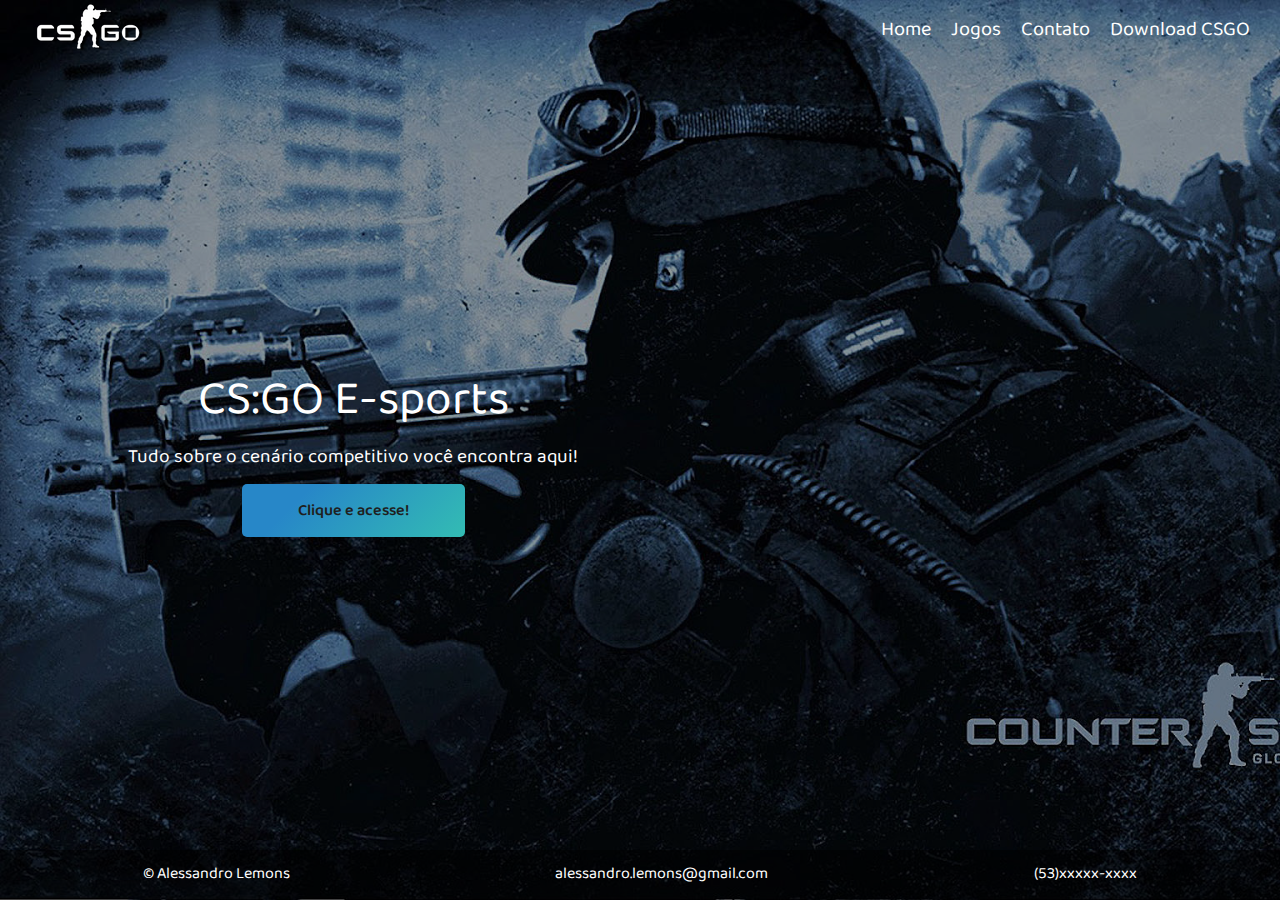
<file: index.html>
<!DOCTYPE html>
<html lang="pt-BR">

<head>
    <meta charset="UTF-8">
    <meta name="description" content="Informações sobre o cenário competitivo de Counter Strike: Global Offensive">
    <meta name="author" content="Alessandro Lemons CSTSI - IFSul Campus Pelotas">
    <meta name="keywords" content="csgo, e-sports, classificacao, jogos, steam">
    <link rel="stylesheet" href="./css/style.css">
    <link rel="shortcut icon" href="./img/favicon/favicon-32x32.png">
    <title>CS:GO e-sports</title>
</head>

<body>

    <header>
        <div class="logo">
            <a href="./index.html"><img src="./img/cs-go.png" alt=""></a>
        </div>

        <div class="header-nav">
            <nav>
                <ul>
                    <li><a href="https://store.steampowered.com/app/730/CounterStrike_Global_Offensive/">Download CSGO</a></li>
                    <li><a href="./contact.html">Contato</a></li>
                    <li><a href="./nextgame.html">Jogos</a></li>
                    <li><a href="./index.html">Home</a></li>
                </ul>
            </nav>
        </div>
    </header>

    <div class="index-background"></div>

    <article class="text">
        <h1>CS:GO E-sports</h1>
        <p>Tudo sobre o cenário competitivo você encontra aqui!</p>
        <a href="./nextgame.html" class="main-btn">Clique e acesse!</a>
    </article>

    <footer>
        <span> &copy; Alessandro Lemons</span>
        <span>alessandro.lemons@gmail.com</span>
        <span>(53)xxxxx-xxxx</span>
    </footer>

</body>

</html>
</file>
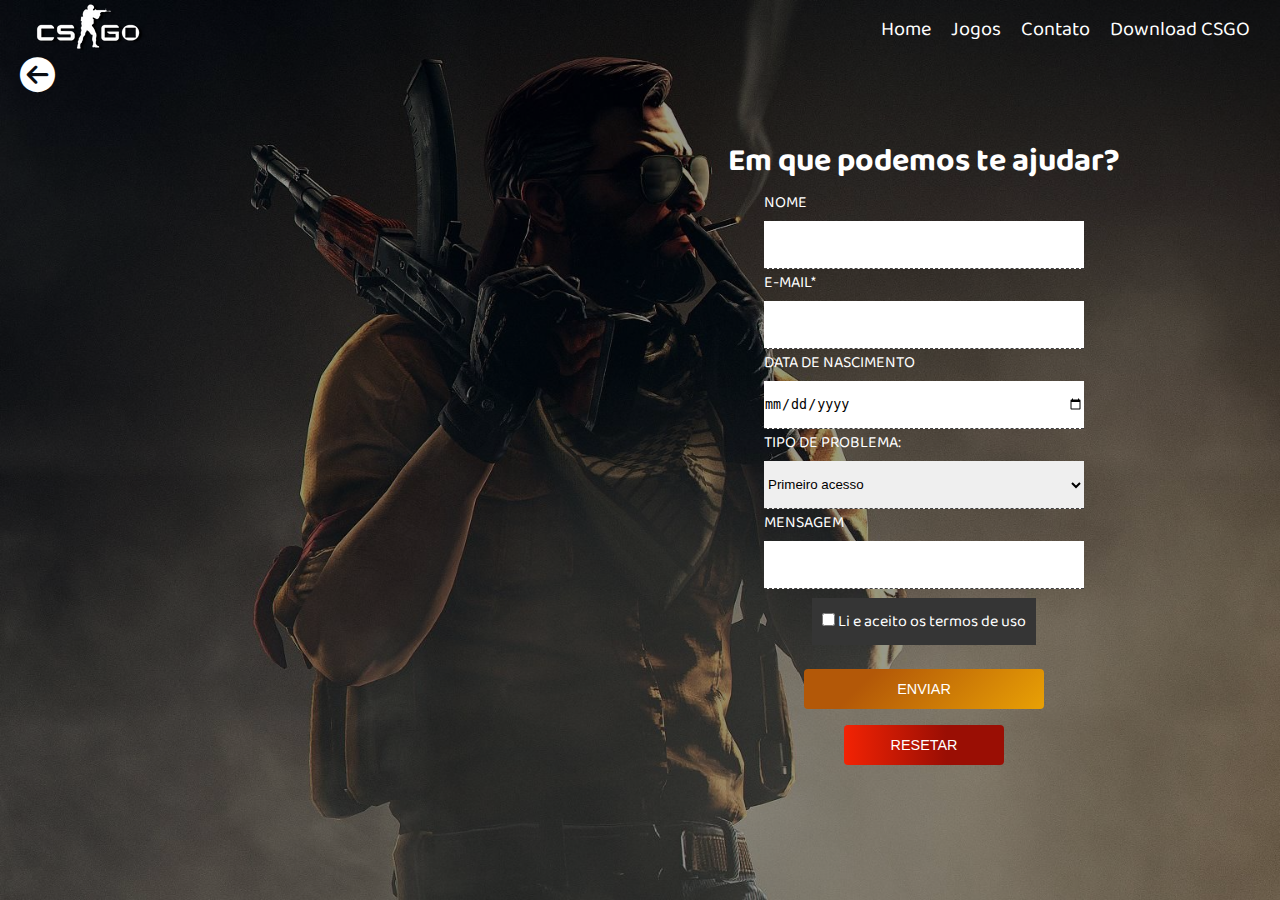
<file: contact.html>
<!DOCTYPE html>
<html lang="pt-BR">

<head>
    <meta charset="UTF-8">
    <meta name="description" content="Informações sobre o cenário competitivo de Counter Strike: Global Offensive">
    <meta name="author" content="Alessandro Lemons CSTSI - IFSul Campus Pelotas">
    <meta name="keywords" content="csgo, e-sports, classificacao, jogos, steam">
    <link rel="stylesheet" href="./css/style.css">
    <link rel="shortcut icon" href="./img/favicon/favicon-32x32.png">
    <title>Contate-me</title>

</head>

<body>

    <header>
        <div class="logo">
            <a href="./index.html"><img src="/img/cs-go.png" alt=""></a>
        </div>

        <div class="header-nav">
            <nav>
                <ul>
                    <li><a href="https://store.steampowered.com/app/730/CounterStrike_Global_Offensive/">Download
                            CSGO</a></li>
                    <li><a href="./contact.html">Contato</a></li>
                    <li><a href="./nextgame.html">Jogos</a></li>
                    <li><a href="./index.html">Home</a></li>
                </ul>
            </nav>
        </div>
    </header>

    <div class="contact-background"></div>
    <a href="./index.html" class="index_btn"><i class="fa-solid fa-circle-arrow-left"></i></a>

    <div class="contact-wrapper">
        <div class="contato">
            <h1>Em que podemos te ajudar?</h1>

            <form>
                <div class="input-group">
                    <input type="text" class="field" id="nome">
                    <label for="nome" class="field-label">Nome</label>
                </div>

                <div class="input-group">
                    <input type="text" class="field" id="email">
                    <label for="email" class="field-label">E-mail*</label>
                </div>

                <div class="input-group">
                    <input type="date" class="field" id="datanasc">
                    <label for="datanasc" class="field-label">Data de Nascimento</label>
                </div>

                <div class="input-group">
                    <label for="problem" class="field-label">Tipo de problema:</label>
                    <select id="problem" class="field">
                        <option value="#">Primeiro acesso</option>
                        <option value="#">Problemas ao logar</option>
                        <option value="#">Outro</option>
                    </select>
                </div>

                <div class="input-group">
                    <label for="mensagem" class="field-label">Mensagem</label>
                    <textarea id="mensagem" class="field" maxlength="2000"> </textarea>
                </div>

                <div class="accept-terms">
                    <input type="checkbox" id="termos" name="termos">
                    <label for="termos">Li e aceito os termos de uso</label>
                </div>

                <button type="submit" id="submit">Enviar</button>
                <div class="reset-form">
                    <button type="reset" id="reset">Resetar</button>
                </div>
            </form>

        </div>
    </div>

</body>

</html>
</file>
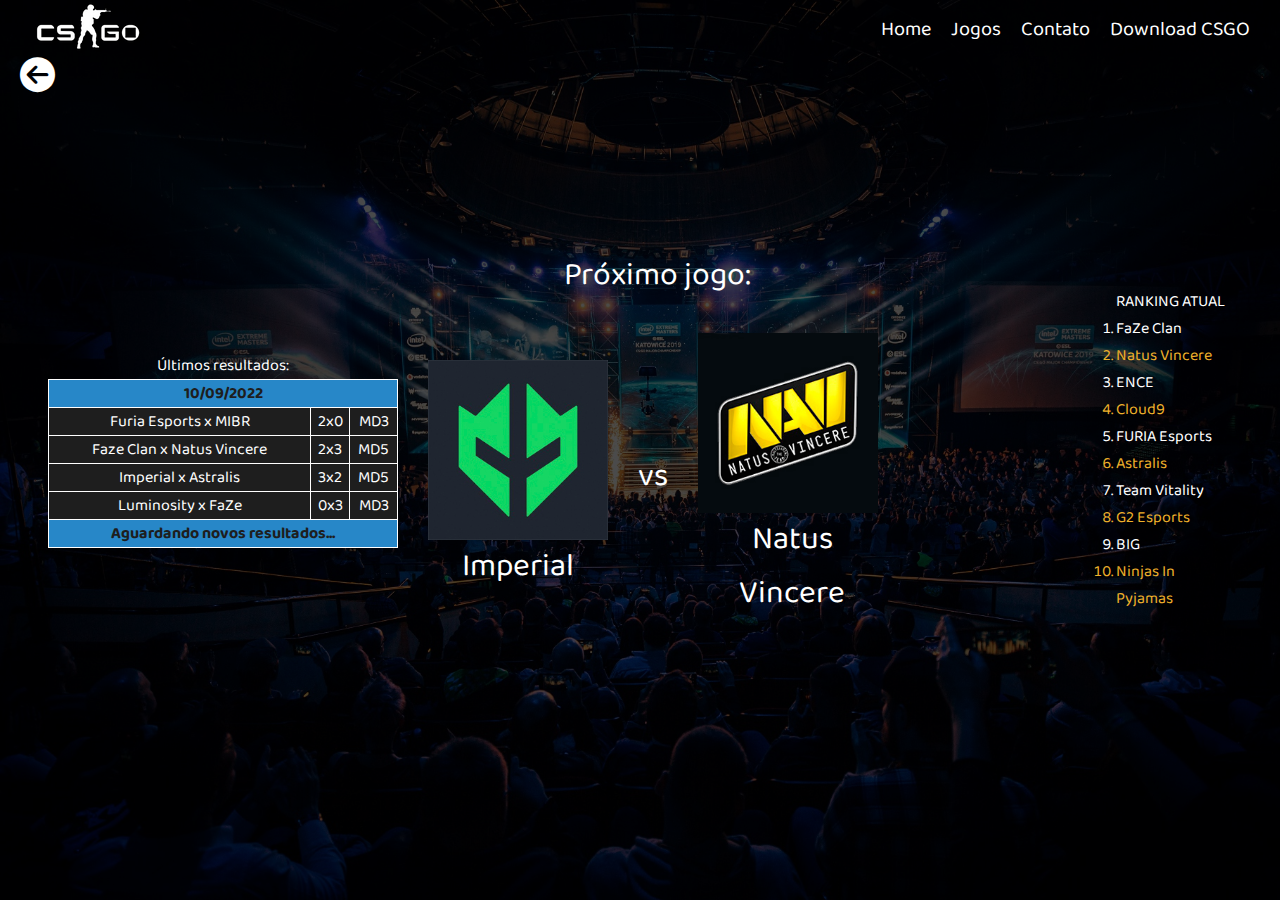
<file: nextgame.html>
<!DOCTYPE html>
<html lang="pt-BR">

<head>
    <meta charset="UTF-8">
    <meta name="description" content="Informações sobre o cenário competitivo de Counter Strike: Global Offensive">
    <meta name="author" content="Alessandro Lemons CSTSI - IFSul Campus Pelotas">
    <meta name="keywords" content="csgo, e-sports, classificacao, jogos, steam">
    <link rel="stylesheet" href="./css/style.css">
    <link rel="shortcut icon" href="./img/favicon/favicon-32x32.png">
    <title>Página Inicial</title>
</head>

<body>

    <header>
        <div class="logo">
            <a href="./index.html"><img src="./img/cs-go.png" alt="logo-csgo"></a>
        </div>

        <div class="header-nav">
            <nav>
                <ul>
                    <li><a href="https://store.steampowered.com/app/730/CounterStrike_Global_Offensive/">Download CSGO</a></li>
                    <li><a href="./contact.html">Contato</a></li>
                    <li><a href="./nextgame.html">Jogos</a></li>
                    <li><a href="./index.html">Home</a></li>
                </ul>
            </nav>
        </div>
    </header>

    <div class="home-background"></div>
    <a href="./index.html" class="index_btn"><i class="fa-solid fa-circle-arrow-left"></i></a>

    <div class="home-wrapper">
        <article id="table">
            <table class="home-table" border="1">
                <tr>
                    <caption>Últimos resultados:</caption>
                    <td colspan="4" class="table_color">10/09/2022</td>
                </tr>
                <tr>
                    <td>Furia Esports x MIBR</td>
                    <td>2x0</td>
                    <td>MD3</td>
                </tr>
                <tr>
                    <td>Faze Clan x Natus Vincere</td>
                    <td>2x3</td>
                    <td>MD5</td>
                </tr>
                <tr>
                    <td>Imperial x Astralis</td>
                    <td>3x2</td>
                    <td>MD5</td>
                </tr>
                <tr>
                    <td>Luminosity x FaZe</td>
                    <td>0x3</td>
                    <td>MD3</td>
                </tr>
                <tr>
                    <td colspan="4" class="table_color">Aguardando novos resultados...</td>
                </tr>
            </table>
        </article>

        <article>
            <div class="next-game">
                <p>Próximo jogo:</p>
                <div class="next-game-teams">
                    <div class="team">
                        <figure>
                            <img src="./img/imperial-2.jpg" alt="logo imperial sports">
                        </figure>
                        <p>Imperial</p>
                    </div>
                    <p class="vs">vs</p>
                    <div class="team">
                        <figure>
                            <img src="./img/navi-2.jpg" alt="logo navi csgo">
                        </figure>
                        <p>Natus Vincere</p>
                    </div>
                </div>
            </div>
        </article>

        <article>
            <div class="ranking">
                <p>RANKING ATUAL</p>
                <ol>
                    <li>FaZe Clan</li>
                    <li class="par">Natus Vincere</li>
                    <li>ENCE</li>
                    <li class="par">Cloud9</li>
                    <li>FURIA Esports</li>
                    <li class="par">Astralis</li>
                    <li>Team Vitality</li>
                    <li class="par">G2 Esports</li>
                    <li>BIG</li>
                    <li class="par">Ninjas In Pyjamas</li>
                </ol>
            </div>
        </article>
    </div>
</body>

</html>
</file>
<file: css/style.css>
@import url('https://fonts.googleapis.com/css2?family=Baloo+Da+2:wght@400;500;600;700&display=swap');
@import url('https://cdnjs.cloudflare.com/ajax/libs/font-awesome/6.1.1/css/all.min.css');

/* RESET DA PAG */
*{
    margin: 0;
    padding: 0;
    box-sizing: border-box;
    list-style: none;
    text-decoration: none;
}

body{
    font-family: "Baloo Da 2";
    overflow-x: hidden;
    overflow-y: hidden;
}

/* INDEX */
.index-background{
    background-image: url(../img/csgo-bkgd.jpg);
}

/* HEADER */
header{
    position: absolute;
    color: #fff;
    z-index: 1;
    font-size: 1.25rem;
    height: 60px;
    width: 100%;
    display: flex;
    justify-content: space-between;
    padding: 0px 20px;
    align-items: center;
}

.logo > img{
    width: 128px;
}

header> .header-nav> nav> ul> li{
    display: inline;
    padding: 3px 10px;
    color: #fff;
    float: right;
    clear:none;
}

header> .header-nav> nav> ul> li> a{
    color: #fff;
}

/* PSEUDO-CLASSE NO LINK, DENTRO DA LISTA NAO ORDENADA, DENTRO DA DIV HEADER-NAV, DENTRO DO ELEMENTO HEADER */
header> .header-nav> nav> ul> li> a:hover{
    opacity: 0.7;
}

.contact-background, .index-background, .home-background{
    background-size: cover;
    width: 100vw;
    height: 100vh;
    filter: brightness(0.6);
    position: absolute;
}

.text{
    position: absolute;
    top: 40%;
    left: 10%;
    text-align: center;
    color: #fff;
    min-width: 3rem;
}

.text h1{
    font-size: 3rem;
    font-weight: 100;
    cursor: pointer;
}

.text h1:hover{
    transform: translate3d(10px,0,0);
    opacity: 95%;
    transition: 0.3s;
}

.text p{
    font-size: 1.2rem;
    margin-bottom: 1.5rem;
}

.text p:hover{
    transform: translate3d(10px,0,0);
    transition: 0.3s;
}

.main-btn{
    font-size: 1rem;
    font-weight: 600;
    background-image: linear-gradient(315deg, #33bcb3 0%, #2787c8 74%);
    padding: .8rem 3.5rem;
    border: none;
    border-radius: 5px;
    cursor: pointer;
    transition: 0.35s;
    color: #1f1f1f;
}

.main-btn:hover{
    transform: translate3d(10px,0,0); 
    letter-spacing: 3px; 
}

footer {
    color: #fff;
    background-color: rgb(0, 0, 0, 0.5);
    height: 50px;
    position: absolute;
    bottom: 0;
    width: 100%;
    padding: 0.625rem;
    display: flex;
    justify-content: space-around;
}


/* PAGINA HOME */
.home-wrapper{
    position: relative;
    height: 100vh;
    display: flex;
    justify-content:space-between;
    align-items: center;
    padding: 0 3rem;
}

.index_btn{
    z-index: 1;
}

.home-background{
    background-image: url(../img/csgo-major.jpg);
    filter: brightness(0.3);
}

.home-table{
    color: #fff;
    border: #fff 1px solid;
    position: relative;
    text-align: center;
}

table{
    width: 350px;
    border-collapse: collapse;
    border-spacing: 1rem;
    background-color: #1e1e1e;
}

.table_color{
    background-color: #2787c8;
    color: #1e1e1e;
    font-weight: bold;
}

.next-game-title{
    color: #fff;
    text-shadow: #181818 3px 5px 3px;
}

.next-game{
    color: #fff;
    display: block;
    animation: versus 2s infinite ease;
}
.next-game .team{
    display: flex;
    flex-direction: column;
    margin: 30px;
}

.next-game-teams{
    display: flex;
    flex-direction: row;
    flex-wrap: nowrap;
    text-align: center;
    align-items: center;
}

.next-game figure{
    width: 180px;
    height: 180px;
}

.next-game img{
    width: 100%;
}

.next-game p{
    font-size: 2rem;
    text-align: center;
}

.ranking{
    position: relative;
    color: #fff;
    margin-left: 200px;
}

.ranking ol > li{
    list-style-type: decimal;
}

.ranking .par{
    color: #efb12b;
}

/* PAGINA CONTATO */ 
.contact-background{
    background-image: url(../img/contact-bkgd.jpg);
}

.index_btn{
    margin: 50px 20px;
    font-size: 35px;
    color: #fff;
    position:absolute;
}

.contact-wrapper{
    display: flex;
    justify-content: flex-end;
    align-items: center;
    height: 100vh;
}

.contato{
    padding-right: 10rem;
}

.contato h1{
    position: relative;
    font-size: 2rem;
    color: #fff;
    text-align: center;
}

.contato form{
    display: flex;
    width: 100%;
    flex-direction: column;
    align-items: center;
}
    
.input-group{
    position: relative;
}
    
.input-group textarea{
    resize: none;  
}
    
.field{
    border: none;
    width: 20rem;
    height: 3rem;
    border-bottom: 1.5px dashed rgb(65, 64, 64);
    outline: none;
    margin-top: 2rem;   
}
    
.field-label{
    position: absolute;
    left: 0;
    text-transform: uppercase;
    color: #fff;
}
   

.accept-terms{
    z-index: 1;
    background-color: #353535;
    color: #fff;
    font-size: 1rem;
    padding: 10px;
}

.contato #submit, #reset{
    position: relative;
}

.contato #submit{
    font-size: .9rem;
    text-transform: uppercase;
    color: white;
    background-image: linear-gradient(315deg, #e9a105 0%, #b35808 74%);
    width: 15rem;
    height: 2.5rem;
    border: none;
    border-radius: 4px;
    cursor: pointer;
    margin-top: 1.5rem;  
}

.contato #submit:hover{
    color: #000;
    transform: translate3d(0, -1px, 0);
}

.contato #reset{  
    font-size: .9rem;
    text-transform: uppercase;
    color: white;
    background: linear-gradient(90deg, #f32304 0%, #9a0e04 64%);
    width: 10rem;
    height: 2.5rem;
    border: none;
    border-radius: 4px;
    cursor: pointer;
    margin-top: 1rem;  
}

.contato #reset:hover{
    color: #000;
    transform: translate3d(0, -1px, 0);
}


/* ANIMAÇÕES */
@keyframes versus {
    0%, 100%{
        transform:translate3d(0,0,0);
    }
    50%{
        transform: translate3d(0,5px,0);
    }
}
</file>
